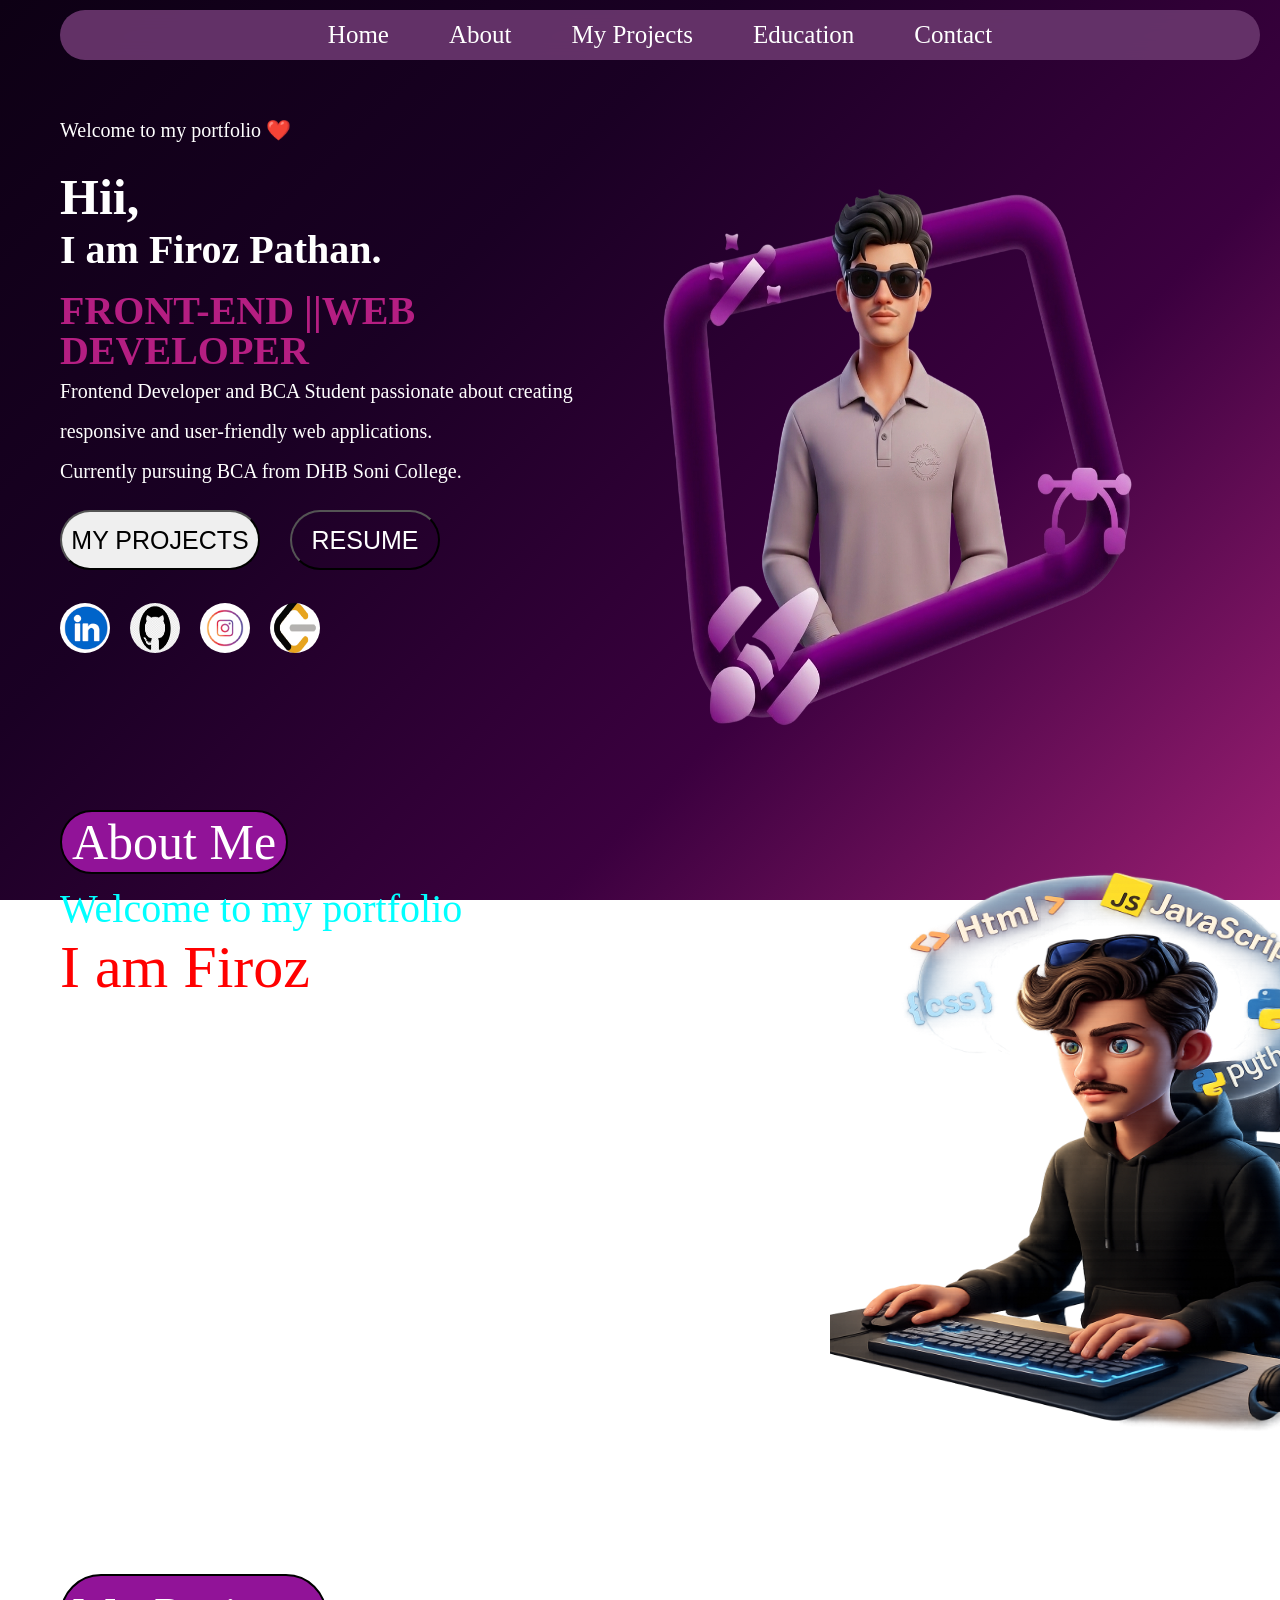
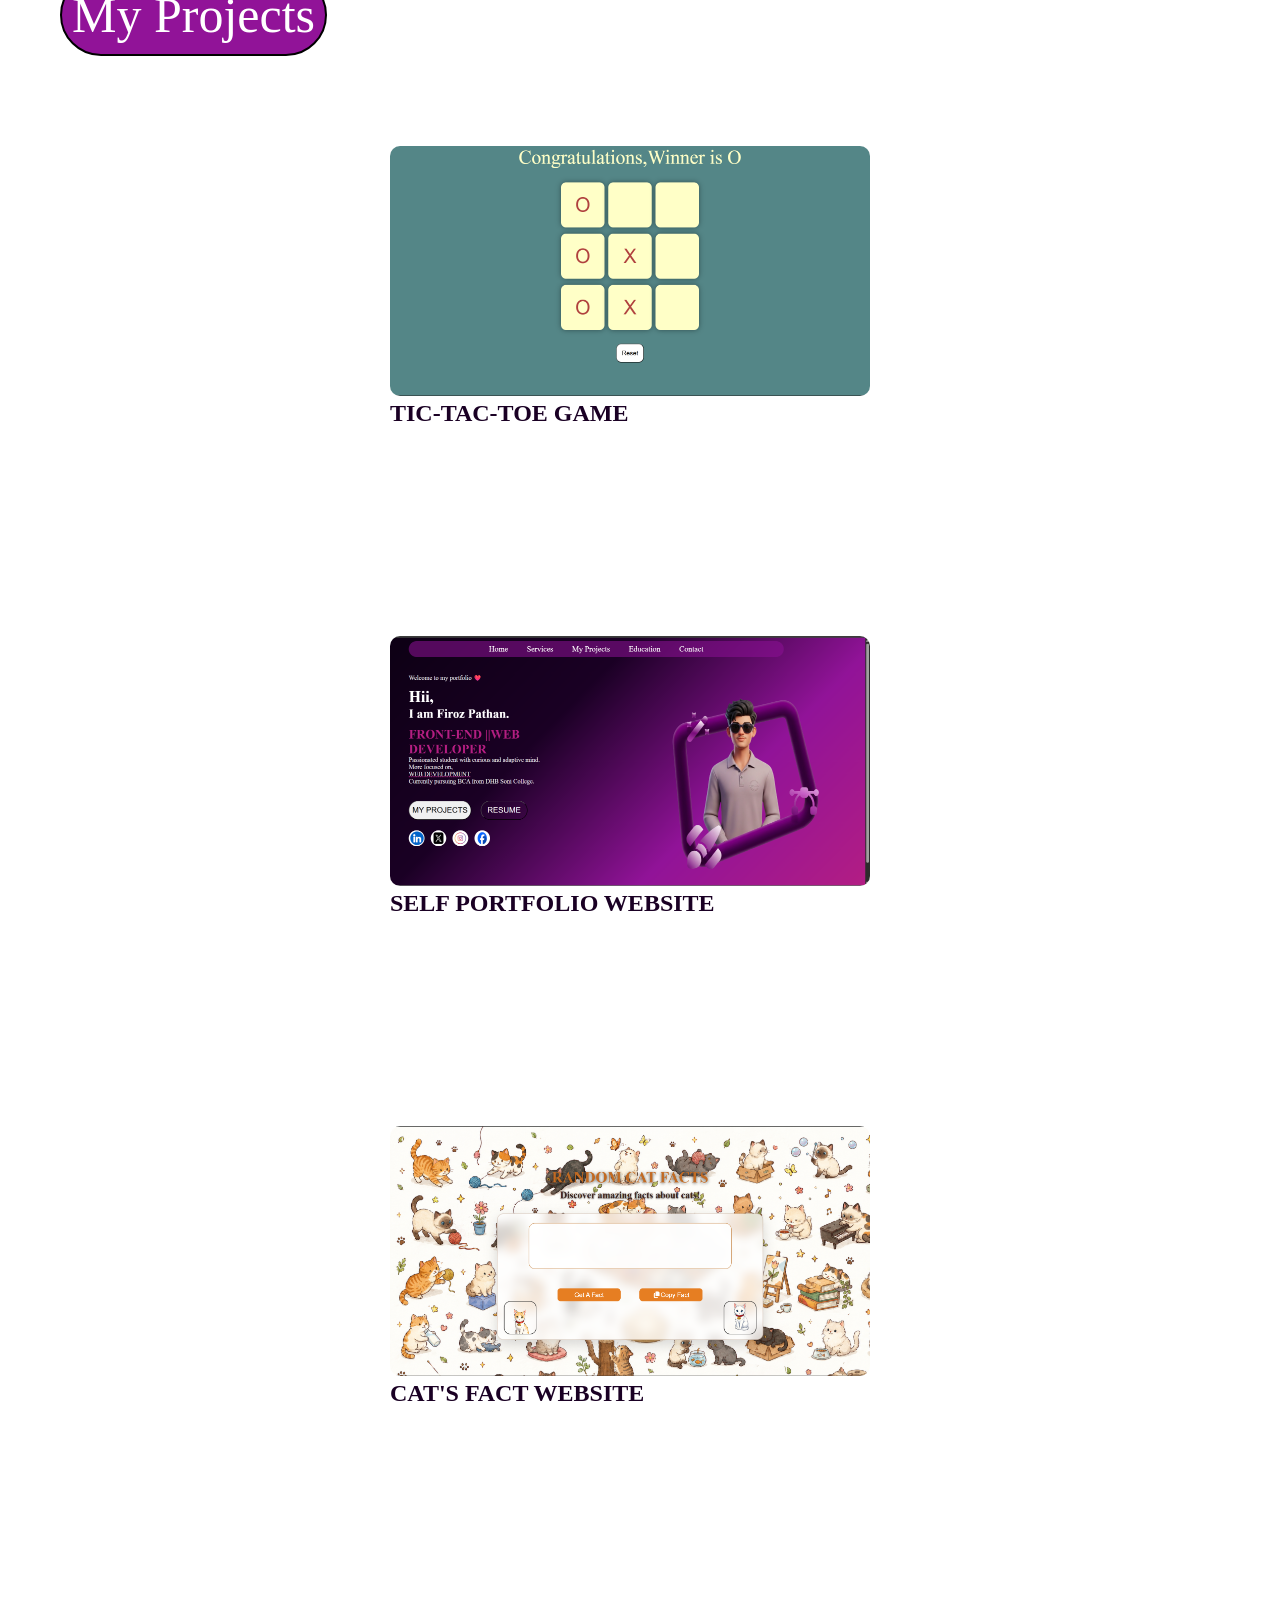
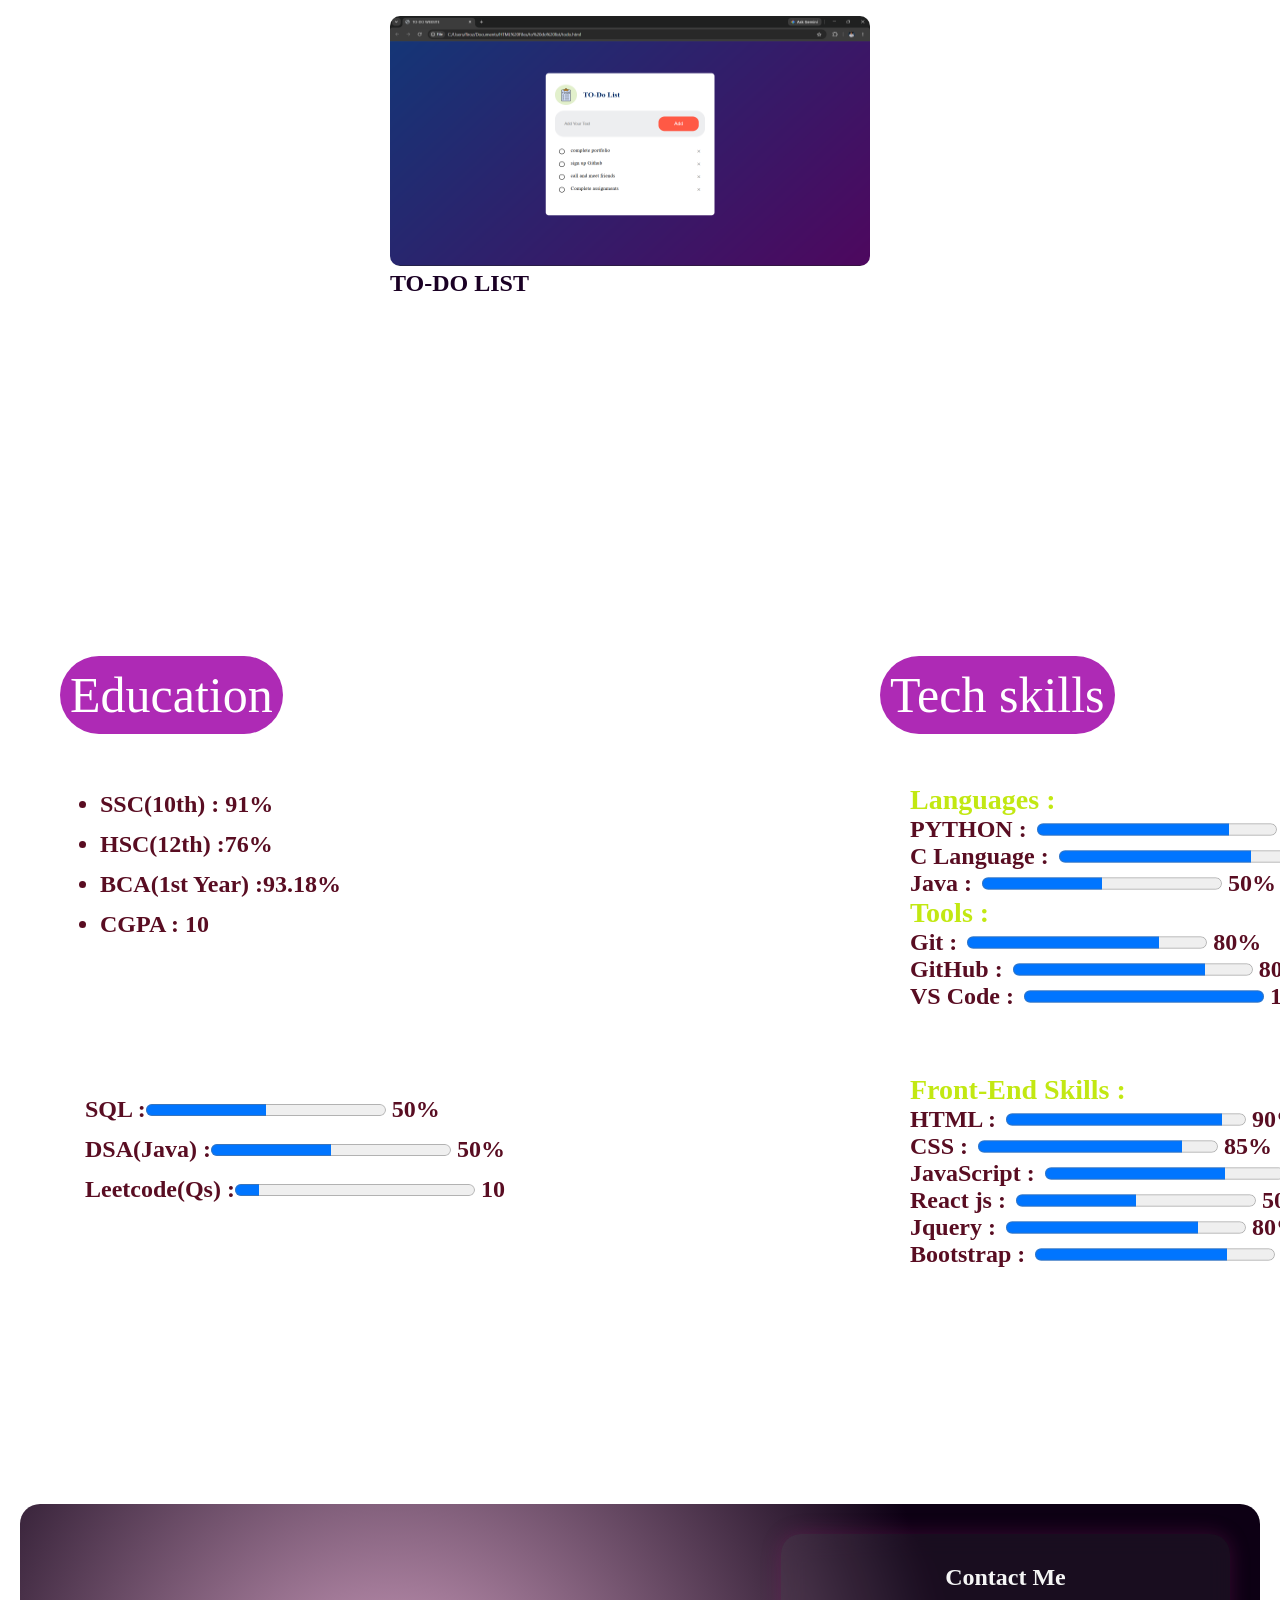
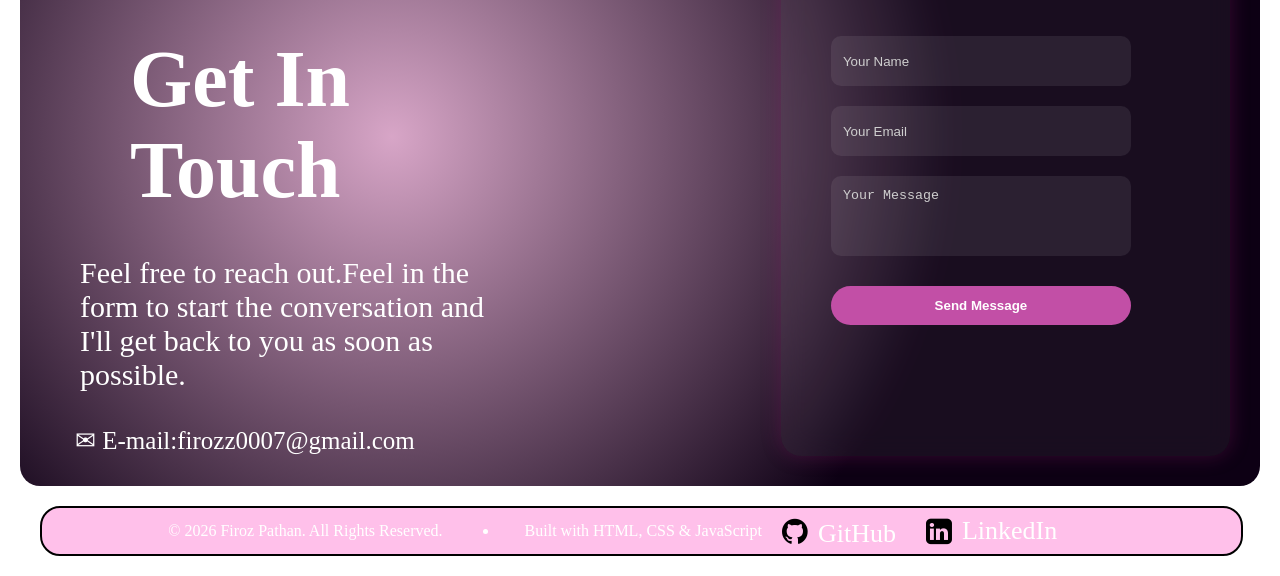
<file: index.html>
<!DOCTYPE html>
<html lang="en">
<head>
    <meta charset="UTF-8">
    <meta name="viewport" content="width=device-width, initial-scale=1.0">
    <title>Portfolio</title>
    <link rel="icon" type="image/png" href="favicon.png">
    <link rel="stylesheet" href="portfolio.css">
    <link rel="stylesheet" href="https://cdnjs.cloudflare.com/ajax/libs/font-awesome/4.7.0/css/font-awesome.min.css">
</head>
<body>
    <div class="home">
        <div class="left">
        <div class="navbar">
            <a href="#">Home</a>        
            <a href="#abbt">About</a>        
            <a href="#proj">My Projects</a>        
            <a href="#educate">Education</a>        
            <a href="#contacts">Contact</a>        
        </div>
        <div class="hero hidden">
            <div class="headings">
                <p>Welcome to my portfolio ❤️</p><br>
                <h1>Hii,</h1><h2>I am Firoz Pathan.</h2><br>
                <p id="skill">FRONT-END ||WEB DEVELOPER</p>
                <p>Frontend Developer and BCA Student passionate about creating responsive and user-friendly web applications.</p>
                <p>Currently pursuing BCA from DHB Soni College.</p>
            </div>
            <div class="links">
            <a href="#proj"><button> MY PROJECTS</button></a>
           <!-- <a href="Resume.pdf" target="_blank"><button id="butt">RESUME</button></a> -->
            <button id="butt" class="resume">RESUME</button>
            <a href="https://linkedin.com/in/firoz0007"><img src="download (1).png" ></a>
            <a href="https://github.com/firozz-07"><img src="download git.png" ></a>
            <a href="https://www.instagram.com/firozz_07"><img src="download (3).png" ></a>
            <a href="https://leetcode.com/u/firozz_07/"><img src="download leet.png"></a>
            </div>
        </div>
    </div>
    <div class="right ">
        <img src="firo-Photoroom.png" class="hidden">
    </div>
    </div>
    <!-- about section -->
     <div class="about hidden">
        <div class="left2">
            <div class="aboutdata">
                <h1 id="abbt">About Me </h1><br>
                <p style="font-size: 40px; color: aqua;">Welcome to my portfolio</p> 
                <p style="color: red; font-size: 60px; margin-top: 18px; margin-bottom: 18px;"> I am  Firoz</p>
                <p>A passionate quick learner and quick adaptive student</p>
                <p>I am currently in the first year of BCA from DHB Soni college</p>
                <p>I am currently 18 year old</p>
                <p>i love to create things with some exciting new skills</p>
                <p>I am quick adaptive and fast learner of new things</p>
                <p>I love to create featuristic webpages</p><br>
                
            </div>

        </div>
        <div class="right2">
            <img src="file_00000000acdc71fa95f525e08445d958.png" alt="">
        </div>
     </div>
     <!-- my projects section -->
      <h1 id="proj">My Projects</h1>
      <div class="myproject hidden">
        <div class="project-card"> 
            <img src="Screenshot (43).png" class="tic-tac">
            <h2> TIC-TAC-TOE GAME</h2><br>
            <p>tik tak toe game MULTIPLAYER with RESET button</p>
            <p>Used HTML,CSS & Javascript (DOM , EVENT LISTENERS , ARROW FUNCTIONS )</p>
            <ul>
                <li> <a href="">Live Demo (Click)</a></li>
                <li>Source Code :<a href="https://github.com/firozz07/Tic-Tac-Toe-Game.git"> GitHub</a></li>
            </ul>
            
        </div>
        <div class="project-card hidden">
            <img src="Screenshot (42).png" class="portfolio">
            <h2> SELF PORTFOLIO WEBSITE</h2><br>
            <p>Self portfolio with five SECTIONS and IMAGES with LINKS</p>
            <p>Used HTML,CSS & Javascript (DOM , EVENT LISTENERS , ARROW FUNCTIONS )</p>
            <ul>
                <li> <a href="">Live Demo (Click)</a></li>
                <li> Source Code:<a href="https://github.com/firozz07/Self-portfolio.git">GitHub</a></li>
            </ul>

        </div>
        <div class="project-card hidden cat">
            <img src="image.png" class="cat">
            <h2> CAT'S FACT WEBSITE</h2><br>
            <p>A webpage that provide facts related to cats </p>
            <p>Used API fetching and common javacsript (DOM , EVENT LISTENERS , ARROW FUNCTIONS )  </p><br>
            <ul>
                <li> <a href="">Live Demo (Click)</a></li>
                <li> Source Code : <a href="https://github.com/firozz-07/Cat-Facts.git">GitHub</a></li>
            </ul>

        </div>
        <div class="project-card hidden ">
             <img src="Screenshot (53).png" class="todo">
            <h2>TO-DO LIST</h2><br>
            <p>To-Do List Webpage</p>
            <p>Used HTML,CSS & Javascript (DOM , EVENT LISTENERS and Pseudo Elements)</p>
            <ul>
                <li> <a href="">Live Demo (Click)</a></li>
                <li> Source Code : <a href="https://github.com/firozz-07/Todo-list-js.git">GitHub</a></li>
            </ul>

        </div>
      </div>
      <!-- education section -->
       <div class="edu_outer" id="educate">

        
           <div class="edu_left"> 
            <h1 class="educate">Education</h1>
        
      <div class="education hidden">
        <ul>
            
            <li>SSC(10th) : 91%</li>
            <li>HSC(12th) :76%</li>
            <li>BCA(1st Year) :93.18%</li>
            <li>CGPA : 10</li>
        </ul>
      </div>

      <div class="anotherskill hidden ">
        <ul>
            <li><label>SQL :<progress value="50" max="100"></progress> 50%</label></li>
            <li><label>DSA(Java) :<progress value="50" max="100"></progress> 50%</label></li>
            <li><label>Leetcode(Qs) :<progress value="10" max="100"></progress> 10</label></li>
        </ul>

      </div>
      
    </div>
      <div class="edu_right hidden">
        <h1 class="educate" id="firoz">Tech skills</h1>

      <div class="tech_skill hidden">
        <ul id="language">
            <h1 class="color">Languages : </h1>
            <li><label>PYTHON :<progress value="80" max="100"></progress> 80%</label></li>
            <li><label>C Language :<progress value="80" max="100"></progress> 80%</label></li>
            <li><label>Java :<progress value="50" max="100"></progress> 50%</label></li>
            <h1 class="color">Tools : </h1>
            <li><label>Git :<progress value="80" max="100"></progress> 80%</label></li>
            <li><label>GitHub :<progress value="80" max="100"></progress> 80%</label></li>
            <li><label>VS Code :<progress value="100" max="100"></progress> 100%</label></li>
        </ul>
         </div>
         <div class="tech_skill hidden ">
         <ul id="front">
           <h1 class="color">Front-End Skills : </h1>
            <li><label >HTML :<progress value="90" max="100"></progress> 90%</label></li>
            <li><label>CSS :<progress value="85" max="100"></progress> 85%</label></li>
            <li><label>JavaScript :<progress value="75" max="100"></progress> 70%</label></li>
            <li><label>React js :<progress value="50" max="100"></progress> 50%</label></li>
            <li><label>Jquery :<progress value="80" max="100"></progress> 80%</label></li>
            <li><label>Bootstrap :<progress value="80" max="100"></progress> 80%</label></li>
        </ul>
      </div>

     

      </div>
      </div>
</div>
    <!-- contact section -->
     <div class="contact-section hidden" id="contacts">
        <div class="left-text">
            <h1 class="touch">Get In Touch</h1>
            <p>Feel free to reach out.Feel in the form to start the conversation and I'll get back to you as soon as possible.</p>
            <div class="mail-info">
                <a href="mailto:firozz0007@gmail.com">&#9993;  E-mail:firozz0007@gmail.com</a>
            </div>


        </div>
        <div class="form">
        
    <h2>Contact Me</h2>
<form action="https://api.web3forms.com/submit" method="POST">
     <input type="hidden" name="access_key" value="9e224eb9-e331-41a2-b918-42c652469804">

    <input type="text" name="name" placeholder="Your Name" required>
    <input type="email" name="email" placeholder="Your Email" required>
    <textarea name="message" placeholder="Your Message" required></textarea> 

     <button type="submit">Send Message</button>
     </form>
    </div>
     </div>
     

<footer>
     <p>© 2026 Firoz Pathan. All Rights Reserved.</p>
 <li> <p>Built with HTML, CSS & JavaScript</p></li>
 <i class="fa fa-github" id="git"><a href="https://github.com/firozz07">GitHub</a></i>
 <i class="fa fa-linkedin-square" id="linkedin"></i><a href="https://linkedin.com/in/firoz0007">LinkedIn</a>
 <h1 class="top_btn">&#8593; Top</h1>
 <script src="portfolio.js"></script>
</footer>
</body>
</html>
</file>
<file: portfolio.css>
*{
    margin: 0;
    padding: 0px;
    box-sizing: border-box;
}
html{
    scroll-behavior: smooth;
}
body{
    min-height:100vh ;
    background: linear-gradient(
        135deg,
        #0D0014,
        #1A0024,
        #3B003F,
        #9C1F73
    );
    background-attachment: fixed;
    margin: 20px;
}
.home{
    margin: 40px;
    display: flex;
}
.navbar{
    height: 50px;
    width: 1200px;
    border-radius: 50px;
    background-color: #67336bf5;
    font-size: 25px;
    color: white;
    display: flex;
    justify-content: center;
    align-items: center;
    position: fixed;
    top: 10px;
    z-index: 1000;
    backdrop-filter: blur(10px);
}
@media(max-width:450px){
    .navbar{
        width: 990px;
    }
}
.navbar a{
    margin: 30px;
    color: white;
    font-size: 25px;
    text-decoration: none;
    transition: 1s;
}
.hero{
    margin-top: 70px;
}
.headings{
    height: 400px;
    width: 600px;
    color: white;

}
p{
    font-size: 20px;
}
.headings h1{
    font-size: 50px;
    margin-top: 0px;
    font-weight: 900;
}
.headings h2{
    font-size: 40px;
    font-weight: 900;
}
.headings p{
    line-height: 40px;
}
#skill{
    font-weight: 800;
    margin-top: 0;
    color: #b51e82;
    font-size: 40px;
}
#skills{
    text-decoration: dashed underline;
    text-decoration-color:#b51e82;
}
.links{
    margin-top: 0px;
    height: 150px;
    width: 450px;
    display: flex;
    flex-wrap: wrap;
}
.links button{
    height: 60px;
    width: 200px;
    border-radius: 50px;
    margin-right: 30px;
    color: black;
    font-size: 25px;
    padding: 9px;
}
#butt{
        width: 150px;
        background-color: transparent;
    color: white;

}
.links img{
    width: 50px;
    height: 50px;
    margin-right: 20px;
    border-radius: 50%;
    margin-top: 30px;
}
.right{
    align-items: center;
}
.right img{
    width: 600px;
    height: 600px;
    background-color: transparent;
    position: absolute;
    right: 100px;
    top: 150px;
}
@media(max-width:450px){
    .right img{
        width: 500px;
        position: relative;
        left: 15px;
        top: 30px;
    }
}
/* about soction */
.about{
    margin: 40px;
    margin-top: 150px;
    display: flex;
}
.aboutdata{
    width: 600px;
    color: white;
    line-height: normal;
    line-height: 40px;
}
.aboutdata h1{
    font-size: 50px;
    color: rgb(255, 255, 255);
    font-weight: 500;
    border: 2px solid black;
    border-radius: 50px;
    padding: 10px;
    display: inline-block;
    margin-bottom: 15px;
    background-color:#911398;
    font-family:Georgia;
     
}
.aboutdata ul{
    margin: 20px;
    margin-left: 30px;
    margin-top: 10px;
}
.aboutdata p{
    font-size: 28px;
}
.right2 img{
    height:600px;
    width:500px;
    position: relative;
    top: 30px;
    left: 170px;
}
@media(max-width:450px){
    .right2 img{
        width: 450px;
        position: relative;
        left: 15px;
        top: 0;
    }
}
/* my project */
#proj{
    font-size: 50px;
    color: rgb(255, 255, 255);
    font-weight: 500;
    border: 2px solid black;
    border-radius: 50px;
    padding: 10px;
    display: inline-block;
    margin-bottom: 15px;
    background-color:#911398;
    font-family:Georgia;
    margin: 40px;
    margin-top: 120px;
}
.myproject{
    display: flex;
    flex-wrap: wrap;
    flex-direction: row;
    margin-top: 20px;
    margin: 40px;
    justify-content: center;
}


.hidden {
    opacity: 0;
    transform: translateY(50px);
    transition: all 1s ease;
}

.show {
    opacity: 1;
    transform: translateY(0);
}
.project-card{
    background: rgba(255,255,255,0.15);
    backdrop-filter: blur(10px);
    color:white;
    border-radius: 20px;
     padding: 10px; 
    height: 450px;
    width: 500px;
    margin: 40px; 
    margin-right: 60px;
    margin-top: 0;
}
.project-card img{
    height:250px;
    width: 100%;
    border-radius: 10px;
}
.project-card p{
    font-size: 18px;
}

.project-card h2{
    color: #1A0024;
}
.project-card li{
    margin-left: 20px;
    margin-top: 10px;
    font-size: 20px;
}
.project-card a{
    text-decoration: none;
    color: white;
}
@media (max-width: 450px){
    .myproject{
        display: flex;
        flex-direction: column;
        align-items: center;
        justify-content:flex-end;
    }

    .project-card{
        width: 800px;
        height: 570px;
        margin-right: 90px;
        position: relative;
        left: 60px; 
       }
       .project-card img{
        height: 370px;
       }
}

.edu_outer{
    display: flex;
}
.edu_right{
    margin-left: 300px;
}
.educate{
     font-size: 50px;
    color: rgb(255, 255, 255);
    font-weight: 500;
    border: none;
    border-radius: 50px;
    padding: 10px;
    display: inline-block;
    margin-bottom: 15px;
    background-color:#ae2ab5;
    font-family:Georgia;
    margin: 40px;
    margin-top: 120px;
}
.education{
    background: rgba(255,255,255,0.25);
    backdrop-filter: blur(10px);
    color:white;
    border-radius: 20px;
     padding: 10px; 
    height: 180px;
    width: 350px;
    margin: 40px; 
    margin-right: 60px;
    margin-top: 0;
}
.education li{
    margin-left: 30px;
    font-size:24px;
    line-height: 40px;
}
.eduskill{
    display: flex;
}
.heads{
    display: flex;
}

.tech{
    margin:200px;
}

.education li{
    color: #590d22;
    font-weight: 800;
}
.anotherskill{
     background: rgba(255,255,255,0.25);
    backdrop-filter: blur(10px);
    color:white;
    border-radius: 20px;
     padding: 10px; 
    height: 200px;
    width: 470px;
    margin: 40px; 
    margin-right: 10px; 
    margin-top: 125px;

}
.anotherskill label{
    color: #590d22;
    font-weight: 800;
}
.tech_skill label{
    color: #590d22;
    font-weight: 800;
}
.anotherskill li{
    margin-left: 15px;
    font-size:24px;
    line-height: 40px;
}
.color{
    color: #C2E812;
}
.tech_skill{
    background: rgba(255,255,255,0.25);
    backdrop-filter: blur(10px);
    color:white;
    border-radius: 20px;
     padding: 10px; 
    height: 250px;
    width: 600px;
    margin: 40px; 
    margin-top: 0;
}
.tech_skill ul{
    margin-left: 20px;
    font-size: 24px;
    display: inline-block;
    margin-top: 0px;
}
#front{
    margin-left: 20px;
}
.tech_skill h1{
    font-size: 28px;
    margin-left: 0;
}
.tech_skill progress{
    margin-left: 10px;
    height: 25px;}
@media(max-width:450px){
    .edu_right{
        margin-left: 30px;
    }
}

.contact-section{
    background: radial-gradient(
        circle at 30% 40%,
        rgba(156, 31, 115, 0.4),
        #0D0014 60%
    );
    width: 100%;
    display: flex;
    color: white;
    padding: 30px;
    border-radius: 20px;
    margin-top: 150px;
}
.left-text{
    width: 40%;
    font-size: 30px;
}
.touch{
    margin-top: 100px;
    margin-left: 80px;
    font-size: 80px;
}
.left-text p{
    margin: 30px;
    font-size: 30px;
    margin-top: 40px;

}
.mail-info a{
    font-size: 25px;
    color: #fff;
    text-decoration: none;
    margin-left: 25px;
}
.form{
    width: 450px;
    padding: 30px;
    border-radius: 20px;

    background: rgba(255,255,255,0.05);
    backdrop-filter: blur(12px);
    box-shadow: 0 0 20px rgba(156, 31, 115, 0.3);

    display: flex;
    flex-direction: column;
    gap: 15px;
    margin-left: 260px;
}

.form h2{
    color: #F5F5F5;
    text-align: center;
    margin-bottom: 10px;
}

.form input,
.form textarea{
    padding: 12px;
    border: none;
    border-radius: 10px;
    outline: none;
    height: 50px;
    background: rgba(255,255,255,0.08);
    color: #fff;
    display:flex;
    margin-top: 20px;
    margin-left: 20px;
    width: 300px;
}

.form textarea{
    height: 80px;
    resize: none;
    margin-top: 20px;
}

.form input::placeholder,
.form textarea::placeholder{
    color: #CFCFCF;
}

.form button{
    padding: 12px;
    border: none;
    border-radius: 30px;
    width: 300px;
    background: #C24FA6;
    color: white;
    font-weight: bold;
    cursor: pointer;
    margin-top: 30px;
    margin-left: 20px;
}

.form button:hover{
    background: #9C1F73;
    transition: 0.3s;
}
@media(max-width:450px){
    .form{
        margin-left: 180px;
       width: 420px;
       height: 650px;
    }
    .left-text{
        font-size: 16px;
        width: 450px;
        height: 800px;
    }
    .contact-section{
        width: 1140px;
        height: 750px;
    }
}
footer{
    height: 50px;
    background-color:#ff00aa3f;
    width: 97%;
    border-radius: 20px;
    margin: 20px;
    border: 2px solid black;
    display: flex;
    justify-content: center;
    align-items: center;
}
footer p{
    color: white;
    display: inline-block;
    margin: 20px;
    font-size: 16px;
}
footer li{
    color: white;
    opacity: 1;
    margin-left: 20px;
}
#git{
    font-size: 30px;
    
}
footer a{
    color: white;
    font-size: 26px;
    text-decoration: none;
    margin: 10px;
}
#linkedin{
    font-size: 30px; 
    margin-left: 20px;

}
footer h1{
    position: relative;
    left: 220px;
    background-color: transparent;
    font-size: 20px;
    border-radius: 15px;
    padding: 10px;
    color: white;
    transition: 0.3s;
   
}
footer h1:hover{
    scale: 1.4;
}
.top_btn{
    cursor: pointer;
}
@media (max-width: 450px) {

    footer{
        width: 1100px;
        flex-direction: row;
        text-align: center;
        padding: 15px 0;
        margin-top: 30px;
        justify-content: space-evenly;
    }

    footer p{
        margin: 8px 0;
        display: block;
        font-size: 14px;
    }

    footer li{
        margin: 8px 0;
        list-style: none;
    }

    footer a{
        font-size: 18px;
        margin: 5px;
    }

    #git,
    #linkedin{
        font-size: 22px;
        margin-left: 0;
    }

    footer h1{
        position: static; 
        margin-top: 10px;
        font-size: 18px;
    }
    .top_btn{
        margin-left: 60px;
    }
}
@media(max-width:380px){
    #proj{
        width: 300px;
    }
}
.cat ul{
    line-height: 15px;
}
</file>
